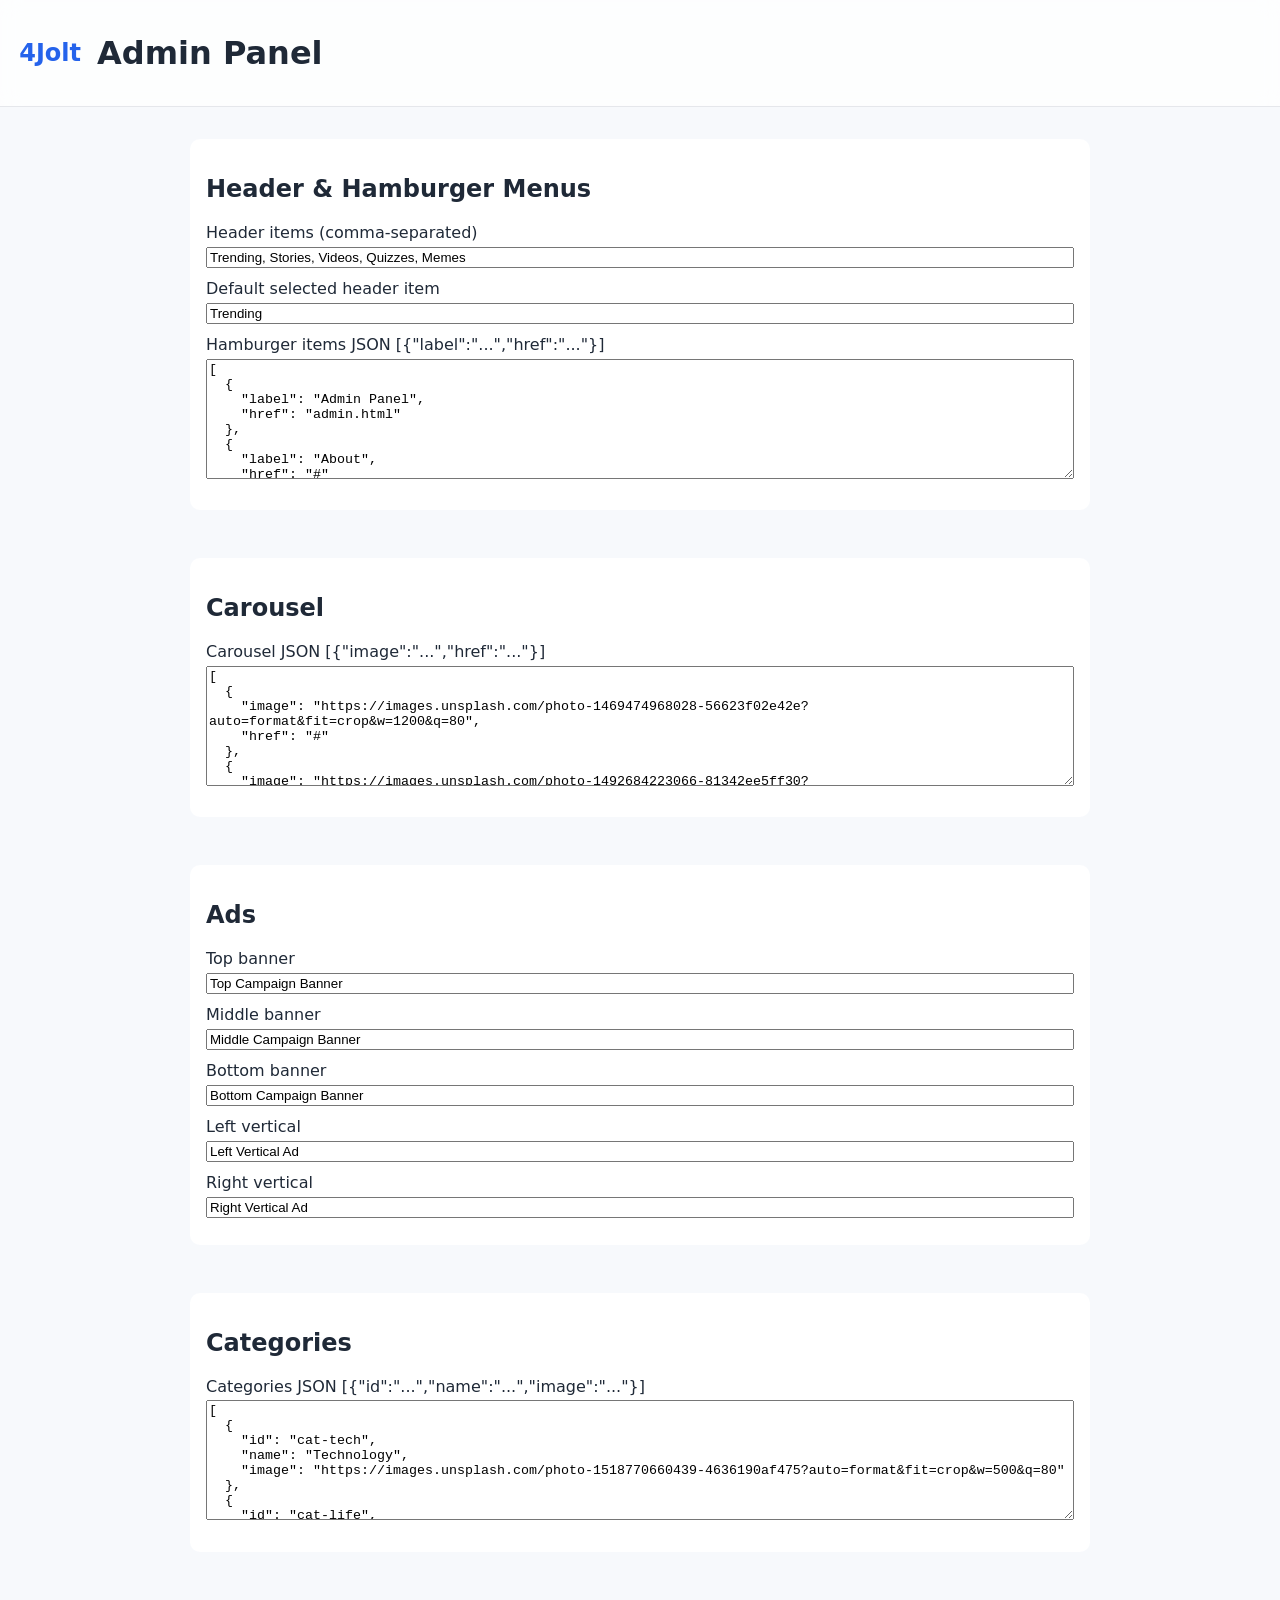
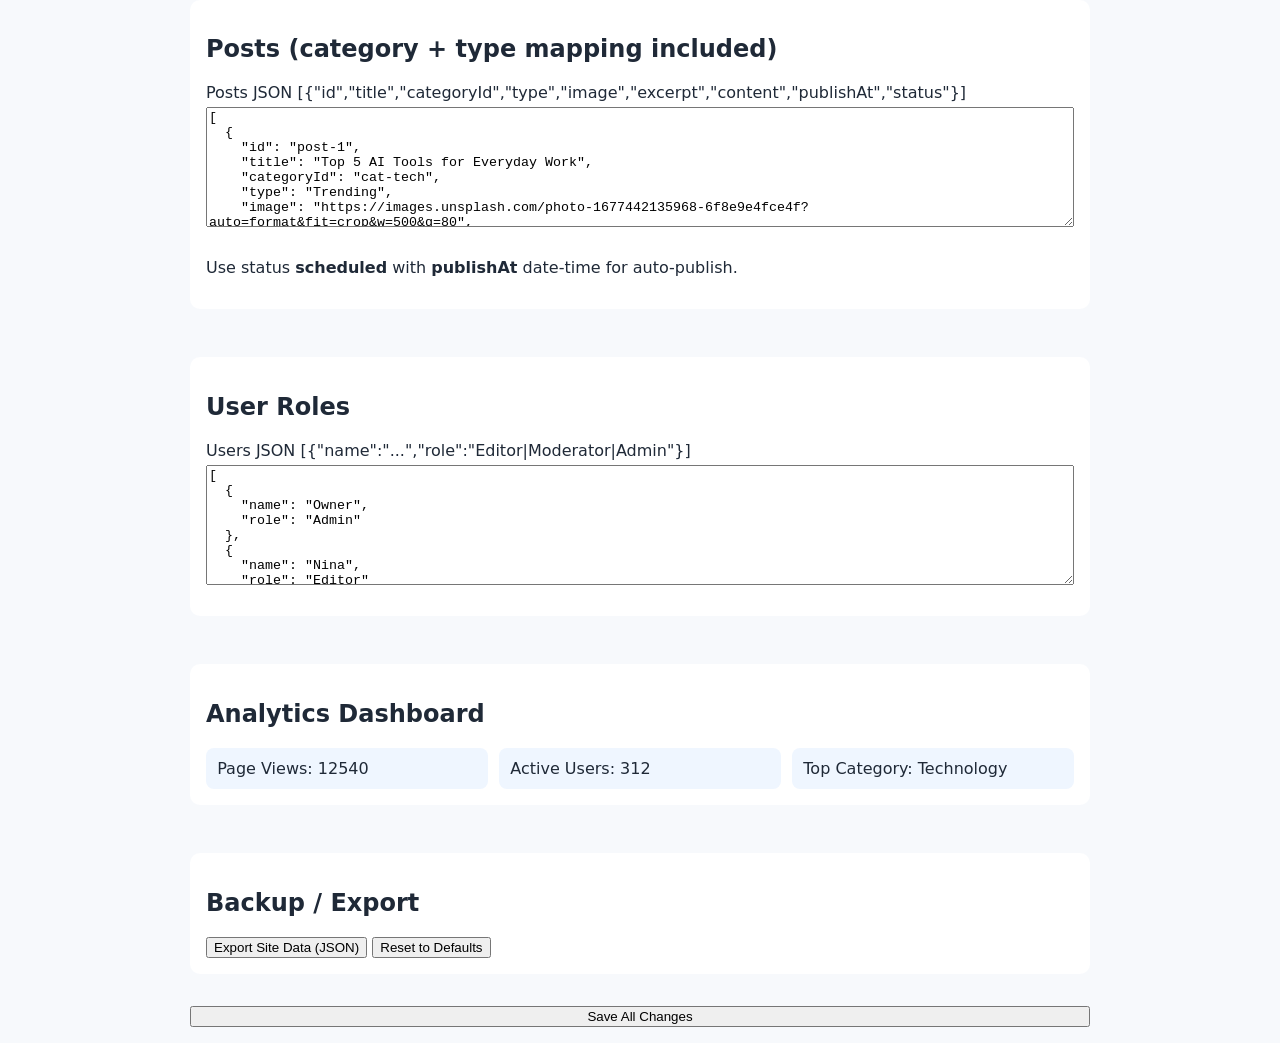
<file: admin.html>
<!DOCTYPE html>
<html lang="en">
<head>
  <meta charset="UTF-8" />
  <meta name="viewport" content="width=device-width, initial-scale=1.0" />
  <title>4Jolt Admin Panel</title>
  <link rel="stylesheet" href="styles.css" />
</head>
<body>
  <header class="top-header simple">
    <a class="logo" href="index.html">4Jolt</a>
    <h1>Admin Panel</h1>
  </header>
  <main class="content narrow admin">
    <section>
      <h2>Header & Hamburger Menus</h2>
      <label>Header items (comma-separated)</label>
      <input id="header-types" />
      <label>Default selected header item</label>
      <input id="default-type" />
      <label>Hamburger items JSON [{"label":"...","href":"..."}]</label>
      <textarea id="hamburger-items"></textarea>
    </section>

    <section>
      <h2>Carousel</h2>
      <label>Carousel JSON [{"image":"...","href":"..."}]</label>
      <textarea id="carousel-items"></textarea>
    </section>

    <section>
      <h2>Ads</h2>
      <label>Top banner</label><input id="ad-top" />
      <label>Middle banner</label><input id="ad-middle" />
      <label>Bottom banner</label><input id="ad-bottom" />
      <label>Left vertical</label><input id="ad-left" />
      <label>Right vertical</label><input id="ad-right" />
    </section>

    <section>
      <h2>Categories</h2>
      <label>Categories JSON [{"id":"...","name":"...","image":"..."}]</label>
      <textarea id="categories"></textarea>
    </section>

    <section>
      <h2>Posts (category + type mapping included)</h2>
      <label>Posts JSON [{"id","title","categoryId","type","image","excerpt","content","publishAt","status"}]</label>
      <textarea id="posts"></textarea>
      <p>Use status <strong>scheduled</strong> with <strong>publishAt</strong> date-time for auto-publish.</p>
    </section>

    <section>
      <h2>User Roles</h2>
      <label>Users JSON [{"name":"...","role":"Editor|Moderator|Admin"}]</label>
      <textarea id="users"></textarea>
    </section>

    <section>
      <h2>Analytics Dashboard</h2>
      <div class="stats" id="analytics-stats"></div>
    </section>

    <section>
      <h2>Backup / Export</h2>
      <button id="export-json">Export Site Data (JSON)</button>
      <button id="reset-default">Reset to Defaults</button>
    </section>

    <button id="save-all">Save All Changes</button>
  </main>

  <script src="scripts/data.js"></script>
  <script>
    const data = getSiteData();
    ensureScheduledPostsPublished(data);
    saveSiteData(data);

    const ids = {
      headerTypes: document.getElementById('header-types'),
      defaultType: document.getElementById('default-type'),
      hamburgerItems: document.getElementById('hamburger-items'),
      carouselItems: document.getElementById('carousel-items'),
      adTop: document.getElementById('ad-top'),
      adMiddle: document.getElementById('ad-middle'),
      adBottom: document.getElementById('ad-bottom'),
      adLeft: document.getElementById('ad-left'),
      adRight: document.getElementById('ad-right'),
      categories: document.getElementById('categories'),
      posts: document.getElementById('posts'),
      users: document.getElementById('users'),
    };

    function prettify(value) {
      return JSON.stringify(value, null, 2);
    }

    function loadForm() {
      ids.headerTypes.value = data.headerTypes.join(', ');
      ids.defaultType.value = data.defaultType;
      ids.hamburgerItems.value = prettify(data.hamburgerItems);
      ids.carouselItems.value = prettify(data.carousel);
      ids.adTop.value = data.ads.top;
      ids.adMiddle.value = data.ads.middle;
      ids.adBottom.value = data.ads.bottom;
      ids.adLeft.value = data.ads.left;
      ids.adRight.value = data.ads.right;
      ids.categories.value = prettify(data.categories);
      ids.posts.value = prettify(data.posts);
      ids.users.value = prettify(data.users);
      document.getElementById('analytics-stats').innerHTML = `
        <div class="stat">Page Views: ${data.analytics.pageViews}</div>
        <div class="stat">Active Users: ${data.analytics.activeUsers}</div>
        <div class="stat">Top Category: ${data.analytics.topCategory}</div>
      `;
    }

    document.getElementById('save-all').addEventListener('click', () => {
      try {
        data.headerTypes = ids.headerTypes.value.split(',').map((v) => v.trim()).filter(Boolean);
        data.defaultType = ids.defaultType.value.trim() || data.headerTypes[0] || 'Trending';
        data.hamburgerItems = JSON.parse(ids.hamburgerItems.value);
        data.carousel = JSON.parse(ids.carouselItems.value);
        data.ads.top = ids.adTop.value;
        data.ads.middle = ids.adMiddle.value;
        data.ads.bottom = ids.adBottom.value;
        data.ads.left = ids.adLeft.value;
        data.ads.right = ids.adRight.value;
        data.categories = JSON.parse(ids.categories.value);
        data.posts = JSON.parse(ids.posts.value);
        data.users = JSON.parse(ids.users.value);
        ensureScheduledPostsPublished(data);
        saveSiteData(data);
        alert('Saved successfully.');
      } catch (error) {
        alert('Invalid JSON input: ' + error.message);
      }
    });

    document.getElementById('export-json').addEventListener('click', () => {
      const blob = new Blob([JSON.stringify(data, null, 2)], { type: 'application/json' });
      const url = URL.createObjectURL(blob);
      const a = document.createElement('a');
      a.href = url;
      a.download = '4jolt-backup.json';
      a.click();
      URL.revokeObjectURL(url);
    });

    document.getElementById('reset-default').addEventListener('click', () => {
      saveSiteData(structuredClone(defaultSiteData));
      location.reload();
    });

    loadForm();
  </script>
</body>
</html>
</file>
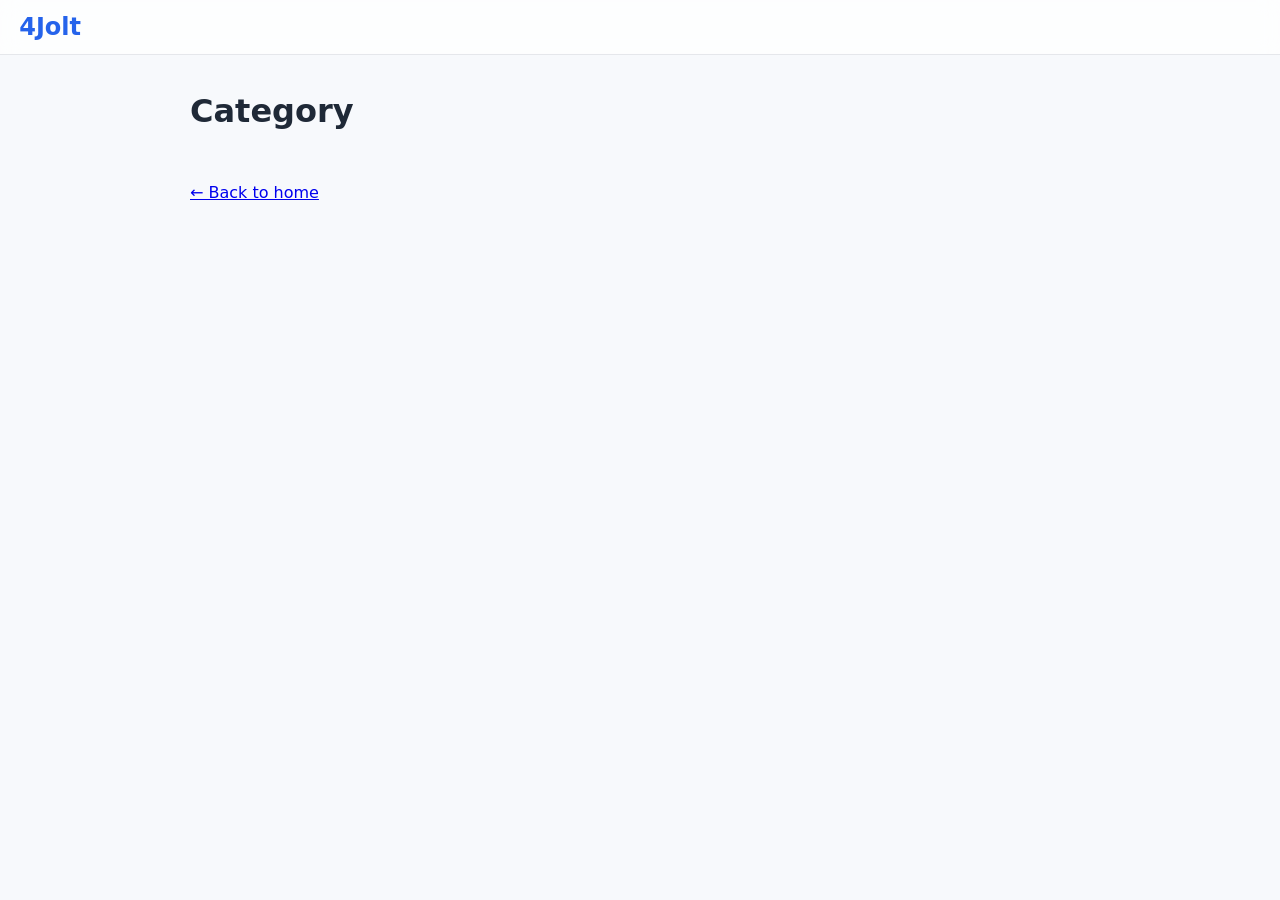
<file: category.html>
<!DOCTYPE html>
<html lang="en">
<head>
  <meta charset="UTF-8" />
  <meta name="viewport" content="width=device-width, initial-scale=1.0" />
  <title>4Jolt Category</title>
  <link rel="stylesheet" href="styles.css" />
</head>
<body>
  <header class="top-header simple">
    <a class="logo" href="index.html">4Jolt</a>
  </header>
  <main class="content narrow" id="category-content"></main>
  <script src="scripts/data.js"></script>
  <script>
    const data = getSiteData();
    ensureScheduledPostsPublished(data);
    saveSiteData(data);
    const id = new URLSearchParams(window.location.search).get('id');
    const category = data.categories.find((c) => c.id === id);
    const posts = data.posts.filter((p) => p.categoryId === id && p.status === 'published');
    const container = document.getElementById('category-content');
    container.innerHTML = `
      <h1>${category?.name || 'Category'}</h1>
      <p><a href="index.html">← Back to home</a></p>
      <div class="grid">${posts.map((post) => `
        <a class="card" href="post.html?id=${post.id}">
          <img src="${post.image}" alt="${post.title}" />
          <h3>${post.title}</h3>
        </a>`).join('')}</div>
    `;
  </script>
</body>
</html>
</file>
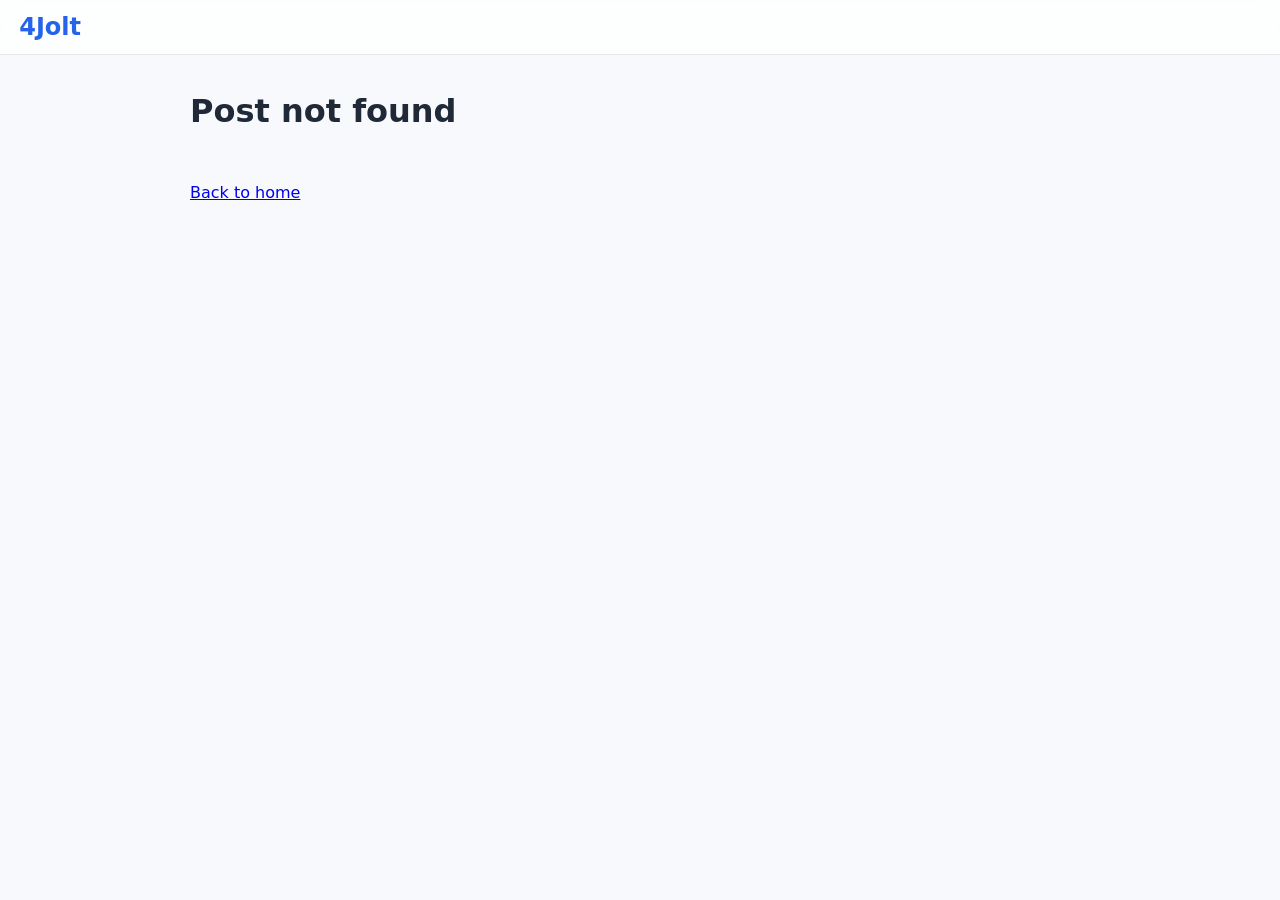
<file: post.html>
<!DOCTYPE html>
<html lang="en">
<head>
  <meta charset="UTF-8" />
  <meta name="viewport" content="width=device-width, initial-scale=1.0" />
  <title>4Jolt Post</title>
  <link rel="stylesheet" href="styles.css" />
</head>
<body>
  <header class="top-header simple"><a class="logo" href="index.html">4Jolt</a></header>
  <main class="content narrow" id="post-content"></main>
  <script src="scripts/data.js"></script>
  <script>
    const data = getSiteData();
    ensureScheduledPostsPublished(data);
    saveSiteData(data);
    const id = new URLSearchParams(window.location.search).get('id');
    const post = data.posts.find((p) => p.id === id);
    const category = data.categories.find((c) => c.id === post?.categoryId);
    const container = document.getElementById('post-content');
    if (!post) {
      container.innerHTML = '<h1>Post not found</h1><p><a href="index.html">Back to home</a></p>';
    } else {
      container.innerHTML = `
        <h1>${post.title}</h1>
        <p><a href="category.html?id=${post.categoryId}">← Back to ${category?.name || 'category'}</a> | <a href="index.html">Home</a></p>
        <img class="hero" src="${post.image}" alt="${post.title}" />
        <p>${post.content}</p>
      `;
    }
  </script>
</body>
</html>
</file>
<file: styles.css>
:root {
  --bg: #f7f9fc;
  --card: #ffffff;
  --text: #1f2937;
  --muted: #6b7280;
  --accent: #2563eb;
}
* { box-sizing: border-box; }
body {
  margin: 0;
  font-family: Inter, system-ui, sans-serif;
  background: var(--bg);
  color: var(--text);
}
.top-header {
  position: sticky;
  top: 0;
  z-index: 100;
  display: flex;
  align-items: center;
  gap: 1rem;
  padding: 0.8rem 1.2rem;
  background: rgba(255,255,255,0.75);
  backdrop-filter: blur(10px);
  border-bottom: 1px solid #e5e7eb;
}
.top-header.simple { position: static; }
.logo {
  font-size: 1.5rem;
  font-weight: 800;
  text-decoration: none;
  color: var(--accent);
}
.top-nav { display: flex; gap: 0.5rem; flex-wrap: wrap; }
.menu-item {
  text-decoration: none;
  color: var(--text);
  padding: 0.4rem 0.7rem;
  border-radius: 999px;
}
.menu-item.active { background: var(--accent); color: white; }
.header-actions { margin-left: auto; display: flex; gap: 0.5rem; }
button { cursor: pointer; }
.search-panel, .hamburger-menu {
  position: absolute;
  top: 100%;
  right: 1rem;
  width: min(360px, 90vw);
  background: white;
  border: 1px solid #e5e7eb;
  border-radius: 10px;
  padding: 0.7rem;
}
.hamburger-menu { top: calc(100% + 3rem); display: grid; gap: 0.4rem; }
.hamburger-menu a, #search-results a { color: var(--accent); text-decoration: none; display: block; margin: 0.3rem 0; }
.hidden { display: none; }
.layout {
  max-width: 1400px;
  margin: 1rem auto;
  display: grid;
  grid-template-columns: 120px minmax(0, 1fr) 120px;
  gap: 1rem;
}
.side-ad, .ad-banner {
  background: #e8eef8;
  border: 1px dashed #93c5fd;
  color: #1d4ed8;
  border-radius: 8px;
  display: flex;
  align-items: center;
  justify-content: center;
  text-align: center;
  padding: 1rem;
  min-height: 100px;
}
.side-ad { min-height: 600px; }
.content { display: grid; gap: 1rem; }
.content.narrow { max-width: 900px; margin: 1rem auto; }
.carousel {
  display: flex;
  overflow-x: auto;
  gap: 0.7rem;
  scroll-snap-type: x mandatory;
}
.slide { min-width: 100%; scroll-snap-align: center; border-radius: 10px; overflow: hidden; }
.slide img, .card img, .hero { width: 100%; height: 280px; object-fit: cover; display: block; }
.grid {
  display: grid;
  grid-template-columns: repeat(4, minmax(0, 1fr));
  gap: 0.8rem;
}
.card {
  text-decoration: none;
  color: inherit;
  background: var(--card);
  border-radius: 10px;
  overflow: hidden;
  box-shadow: 0 2px 10px rgba(0,0,0,0.06);
}
.card h3, .card p { margin: 0.6rem 0.7rem; }
.site-footer {
  margin-top: 2rem;
  padding: 1.5rem;
  border-top: 1px solid #e5e7eb;
  display: grid;
  gap: 0.5rem;
  justify-items: center;
}
.footer-links, .social-links { display: flex; gap: 0.8rem; flex-wrap: wrap; }
.admin section { background: white; border-radius: 10px; padding: 1rem; margin: 1rem 0; }
.admin input, .admin textarea { width: 100%; margin: 0.3rem 0 0.7rem; }
.admin textarea { min-height: 120px; }
.stats { display: grid; grid-template-columns: repeat(3, 1fr); gap: 0.7rem; }
.stat { background: #eff6ff; padding: 0.7rem; border-radius: 8px; }

@media (max-width: 1024px) {
  .layout { grid-template-columns: 1fr; }
  .side-ad { min-height: 80px; }
  .grid { grid-template-columns: repeat(2, minmax(0, 1fr)); }
}
</file>
